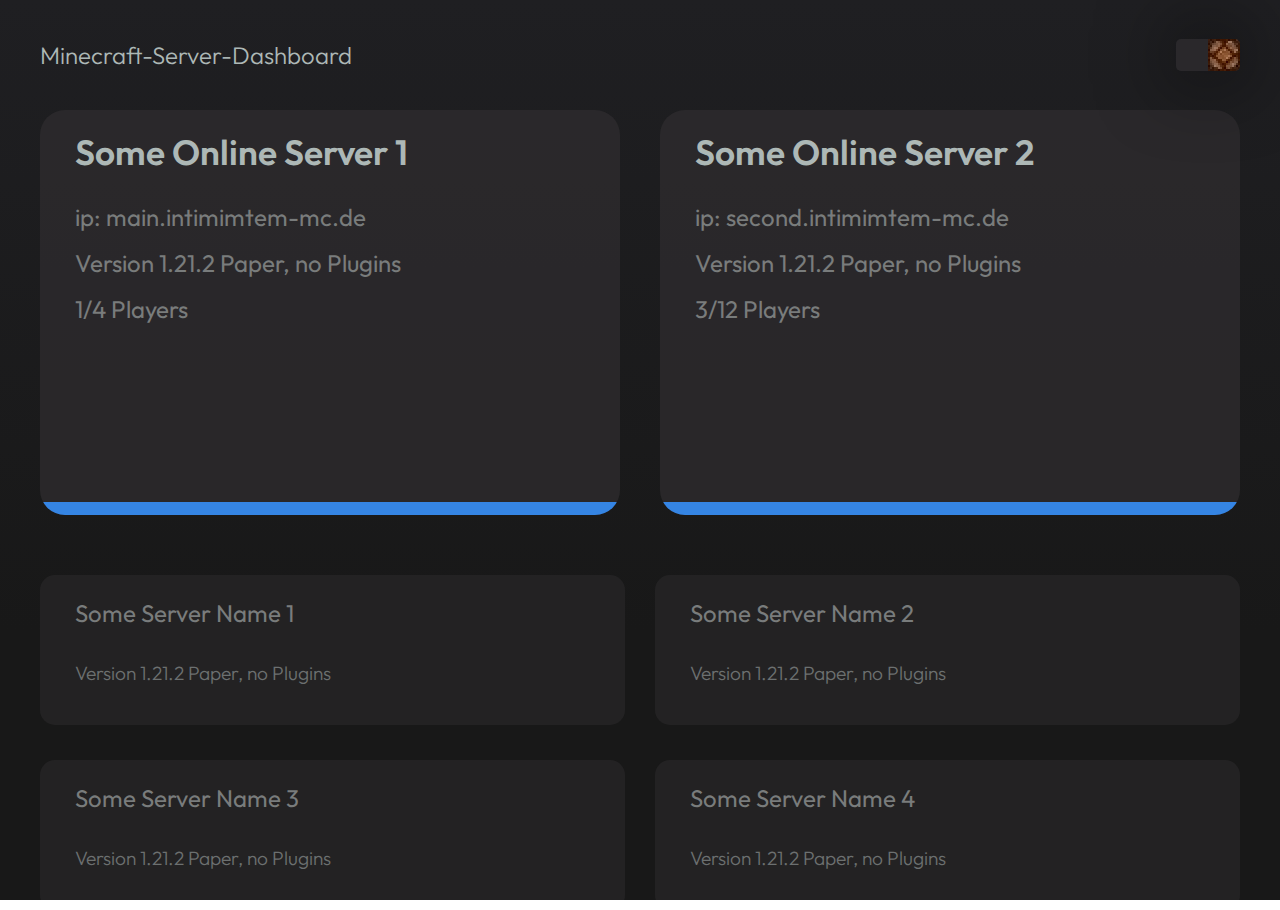
<file: index.html>
<!DOCTYPE html>
<html>
    <head>
        <meta name="viewport" content="width=device-width, initial-scale=1.0">
        <meta name="format-detection" content="telephone=no">

        <!-- Stylesheets -->
        <link rel="stylesheet" href="css/index.css">
        <link rel="stylesheet" href="css/variables.css">

        <!-- Google Fonts -->
        <link rel="preconnect" href="https://fonts.googleapis.com">
        <link rel="preconnect" href="https://fonts.gstatic.com" crossorigin>
        <link href="https://fonts.googleapis.com/css2?family=Dongle:wght@300;400;700&family=Outfit:wght@100..900&family=Roboto+Slab:wght@100..900&family=Roboto:ital,wght@0,100;0,300;0,400;0,500;0,700;0,900;1,100;1,300;1,400;1,500;1,700;1,900&family=Source+Serif+4:ital,opsz,wght@0,8..60,200..900;1,8..60,200..900&display=swap" rel="stylesheet">
    </head>
    <body>
        <header class="head">
            <h1>Minecraft-Server-Dashboard</h1>
            <label class="theme-switch" for="checkbox">
                <input type="checkbox" id="checkbox">
                <span class="slider"></span>
                <img src="img/lamp-off.jpg" class="off">
                <img src="img/lamp-on.jpg" class="on">
            </label>
        </header>
        <main>
            <div class="online-div">
                <a class="online-item" href="server-home.php.html?server=1">
                    <div class="online-content">
                        <h2>Some Online Server 1</h2>
                        <h3>ip: main.intimimtem-mc.de</h3>
                        <h3>Version 1.21.2 Paper, no Plugins</h3>
                        <h3>1/4 Players</h3>
                    </div>
                    <div class="green-line"></div>
                </a>
                <a class="online-item" href="server-home.php.html?server=2">
                    <div class="online-content">
                        <h2>Some Online Server 2</h2>
                        <h3>ip: second.intimimtem-mc.de</h3>
                        <h3>Version 1.21.2 Paper, no Plugins</h3>
                        <h3>3/12 Players</h3>
                    </div>
                    <div class="green-line"></div>
                </a>
            </div>
            <div class="offline-div">
                <a class="offline-item" href="server-home.php.html?server=1">
                    <h3>Some Server Name 1</h3>
                    <h4>Version 1.21.2 Paper, no Plugins</h4>
                </a>
                <a class="offline-item" href="server-home.php.html?server=1">
                    <h3>Some Server Name 2</h3>
                    <h4>Version 1.21.2 Paper, no Plugins</h4>
                </a>
                <a class="offline-item" href="server-home.php.html?server=1">
                    <h3>Some Server Name 3</h3>
                    <h4>Version 1.21.2 Paper, no Plugins</h4>
                </a>
                <a class="offline-item" href="server-home.php.html?server=1">
                    <h3>Some Server Name 4</h3>
                    <h4>Version 1.21.2 Paper, no Plugins</h4>
                </a>
                <a class="offline-item" href="server-home.php.html?server=1">
                    <h3>Some Server Name 5</h3>
                    <h4>Version 1.21.2 Paper, no Plugins</h4>
                </a>
                <a class="offline-item" href="server-home.php.html?server=1">
                    <h3>Some Server Name 6</h3>
                    <h4>Version 1.21.2 Paper, no Plugins</h4>
                </a>
                <a class="offline-item" href="server-home.php.html?server=1">
                    <h3>Some Server Name 7</h3>
                    <h4>Version 1.21.2 Paper, no Plugins</h4>
                </a>
            </div>
        </main>
        <script src="js/theme.js"></script>
    </body>
</html>
</file>
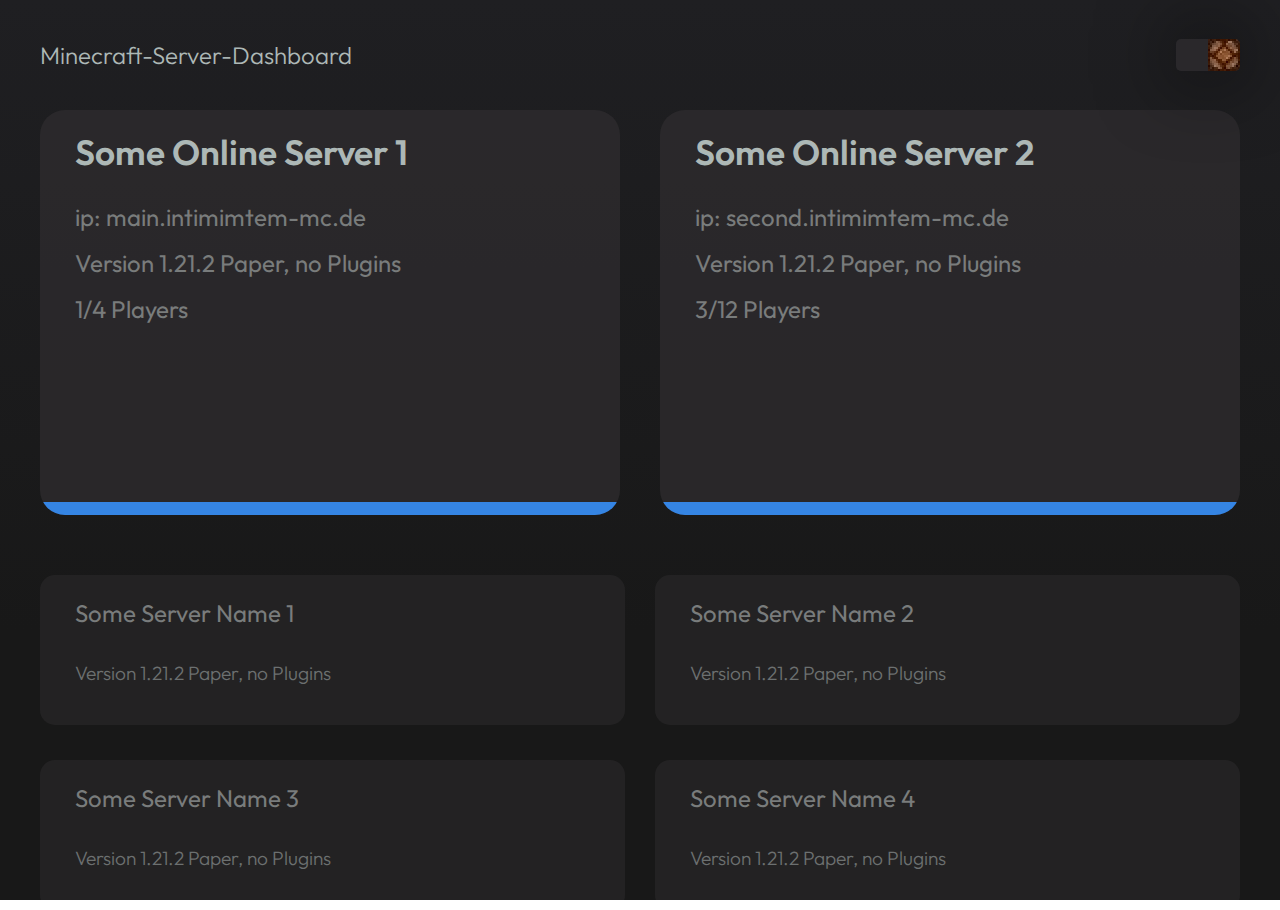
<file: index.php.html>
<!DOCTYPE html>
<html>
    <head>
        <meta name="viewport" content="width=device-width, initial-scale=1.0">
        <meta name="format-detection" content="telephone=no">

        <!-- Stylesheets -->
        <link rel="stylesheet" href="css/index.css">
        <link rel="stylesheet" href="css/variables.css">

        <!-- Google Fonts -->
        <link rel="preconnect" href="https://fonts.googleapis.com">
        <link rel="preconnect" href="https://fonts.gstatic.com" crossorigin>
        <link href="https://fonts.googleapis.com/css2?family=Dongle:wght@300;400;700&family=Outfit:wght@100..900&family=Roboto+Slab:wght@100..900&family=Roboto:ital,wght@0,100;0,300;0,400;0,500;0,700;0,900;1,100;1,300;1,400;1,500;1,700;1,900&family=Source+Serif+4:ital,opsz,wght@0,8..60,200..900;1,8..60,200..900&display=swap" rel="stylesheet">
    </head>
    <body>
        <header class="head">
            <h1>Minecraft-Server-Dashboard</h1>
            <label class="theme-switch" for="checkbox">
                <input type="checkbox" id="checkbox">
                <span class="slider"></span>
                <img src="img/lamp-off.jpg" class="off">
                <img src="img/lamp-on.jpg" class="on">
            </label>
        </header>
        <main>
            <div class="online-div">
                <a class="online-item" href="server-home.php.html?server=1">
                    <div class="online-content">
                        <h2>Some Online Server 1</h2>
                        <h3>ip: main.intimimtem-mc.de</h3>
                        <h3>Version 1.21.2 Paper, no Plugins</h3>
                        <h3>1/4 Players</h3>
                    </div>
                    <div class="green-line"></div>
                </a>
                <a class="online-item" href="server-home.php.html?server=2">
                    <div class="online-content">
                        <h2>Some Online Server 2</h2>
                        <h3>ip: second.intimimtem-mc.de</h3>
                        <h3>Version 1.21.2 Paper, no Plugins</h3>
                        <h3>3/12 Players</h3>
                    </div>
                    <div class="green-line"></div>
                </a>
            </div>
            <div class="offline-div">
                <a class="offline-item" href="server-home.php.html?server=1">
                    <h3>Some Server Name 1</h3>
                    <h4>Version 1.21.2 Paper, no Plugins</h4>
                </a>
                <a class="offline-item" href="server-home.php.html?server=1">
                    <h3>Some Server Name 2</h3>
                    <h4>Version 1.21.2 Paper, no Plugins</h4>
                </a>
                <a class="offline-item" href="server-home.php.html?server=1">
                    <h3>Some Server Name 3</h3>
                    <h4>Version 1.21.2 Paper, no Plugins</h4>
                </a>
                <a class="offline-item" href="server-home.php.html?server=1">
                    <h3>Some Server Name 4</h3>
                    <h4>Version 1.21.2 Paper, no Plugins</h4>
                </a>
                <a class="offline-item" href="server-home.php.html?server=1">
                    <h3>Some Server Name 5</h3>
                    <h4>Version 1.21.2 Paper, no Plugins</h4>
                </a>
                <a class="offline-item" href="server-home.php.html?server=1">
                    <h3>Some Server Name 6</h3>
                    <h4>Version 1.21.2 Paper, no Plugins</h4>
                </a>
                <a class="offline-item" href="server-home.php.html?server=1">
                    <h3>Some Server Name 7</h3>
                    <h4>Version 1.21.2 Paper, no Plugins</h4>
                </a>
            </div>
        </main>
        <script src="js/theme.js"></script>
    </body>
</html>
</file>
<file: css/index.css>
*{
    margin: 0;
    padding: 0;
}

html {
    width: 100%;
    height: 100%;
    overflow: hidden;
}

body {
    text-wrap: nowrap;
    width: 100%;
    height: 100%;
    font-family: "Outfit", sans-serif;
    font-style: normal;
    background-image: linear-gradient(var(--secondary-bg),var(--primary-bg)70%);
    overflow: hidden;
}

a:link{
    text-decoration: none!important;
}

header {
    width: 100%;
    height: 110px;
    display: flex;
    justify-content: space-between;
    align-items: center;
}

main {
    width: calc(100% - 40px);
    height: calc(100% - 100px);
    padding: 0 20px;
    overflow: scroll;
}

h1 {
    color: var(--primary-font);
    font-weight: 300;
    margin-left: 40px;
    font-size: 1.5rem;
}

h2 {
    color: var(--primary-font);
    font-weight: 600;
    font-size: 2.2rem;
    margin: 20px 35px;
}

h3 {
    margin: 8px 35px;
    font-weight: 400;
    font-size: 1.5rem;
    color: var(--secondary-font);
}

h4 {
    margin: 25px 35px;
    font-weight: 300;
    font-size: 1.2rem;
    color: var(--tertiary-font);
    text-wrap: nowrap;
}

.online-div {
    width: 100%;
    display: flex;
    justify-content: space-around;
}

.offline-div {
    width: 100%;
    display: flex;
    flex-wrap: wrap;
    padding: 5px;
}

.online-item {
    height: 45vh;
    width: calc(100% - 40px);
    margin: 0 20px 40px 20px;
    border-radius: 25px;
    background-color: var(--primary-container);
    overflow: hidden;
    transition: transform 0.2s;
    cursor: pointer;
}

.online-item:hover {
    transform: scale(0.99);
}

.offline-item {
    height: 150px;
    width: calc(50% - 35px);
    margin: 15px 15px 20px 15px;
    border-radius: 15px;
    background-color: var(--secondary-container);
    display: flex;
    justify-content: center;
    flex-direction: column;
    overflow: hidden;
    transition: transform 0.2s;
    cursor: pointer;
}

.offline-item:hover {
    transform: scale(0.99);
}

.online-content {
    width: 100%;
    height: calc(100% - 13px);
    display: flex;
    overflow: hidden;
    flex-direction: column;
}

.green-line {
    align-self: flex-end;
    height: 13px;
    width: 100%;
    background-color: var(--blue);
}


/* toggle */
.theme-switch {
    font-size: 16px;
    position: relative;
    display: inline-block;
    cursor: pointer;
    width: 4em;
    height: 2em;
    margin-right: 40px;
}

.theme-switch input {
    opacity: 1;
    width: 0;
    height: 0;
}

.slider {
    position: absolute;
    top: 0;
    left: 0;
    right: 0;
    bottom: 0;
    background-color: var(--primary-container);
    transition: .4s;
    border-radius: 5px;
    box-shadow: 0 0 80px 0 var(--extreme);
    overflow: hidden;
}
  
.off {
    position: absolute;
    content: "";
    height: 2em;
    width: 2em;
    transition: .4s;
    image-rendering: pixelated;
    opacity: 1;
    right: 0;
    border-radius: 0 5px 5px 0;
}
  
.on {
    position: absolute;
    content: "";
    height: 2em;
    width: 2em;
    transition: .4s;
    image-rendering: pixelated;
    opacity: 0;
    right: 0;
    border-radius: 5px 0 0 5px;
}
  
.theme-switch input:checked + .slider {
    background-color: var(--primary-container);
}
  
.theme-switch input:focus + .slider {
    box-shadow: 0 0 1px #000000;
}
  
.theme-switch input:checked ~ .off {
    transform: translateX(-2em);
    opacity: 0;
}
  
.theme-switch input:checked ~ .on {
    transform: translateX(-2em);
    opacity: 1;
}


@media only screen and (max-width: 1150px) {
    h2 {
        font-size: 1.8rem;
    }
    .online-item {
        height: 40vh;
    }
}

@media only screen and (max-width: 820px) {
    header {
        height: 80px;
    }
    h1 {
        font-size: 1.25rem;
    }
    .theme-switch {
        font-size: 13px;
    }
    .offline-item {
        height: 85px;
        margin: 10px 15px 10px 15px;
    }
    .online-item {
        height: auto;
        margin: 0 20px 30px 20px;
    }
    h2 {
        font-size: 1.6rem;
        margin: 15px 20px;
    }
    h3 {
        font-size: 1.1rem;
        margin: 5px 20px;
    }
    h4 {
        font-size: .8rem;
        margin: 10px 20px;
    }
    .online-content {
        padding-bottom: 35px;
        height: calc(100% - 48px);
    }
    @media only screen and (orientation: portrait) {
        .online-div {
            flex-direction: column;
        }
        .offline-item {
            width: calc(100% - 30px);
        }
    }
}
@media only screen and (max-width: 530px) {
    h1 {
        font-size: 1.1rem;
        margin-left: 25px;
    }
    h2 {
        font-size: 1.4rem;
    }
    .theme-switch {
        font-size: 10px;
        margin-right: 25px;
    }
    .online-item {
        width: calc(100% - 20px);
        margin: 0 10px 25px 10px;
    }
    .offline-div {
        padding: 0;
    }
}

@media only screen and (max-height: 800px) {
    h2 {
        margin-bottom: 10px;
    }
}
</file>
<file: css/variables.css>
:root {
    --dark-primary-bg: #181818;
    --dark-secondary-bg: #1f1f22;
    --dark-primary-font: #adb8b6;
    --dark-secondary-font: #797c7c;
    --dark-tertiary-font: #6c7070;
    --dark-primary-container: #2f2d30b7;
    --dark-secondary-container: #2f2d307b;
    --black: black;
    --dark-blue: #3585e4;
    --dark-red: #96161a;

    --light-primary-bg: #a09d9c;
    --light-secondary-bg: #aca9a5;
    --light-primary-font: #381e07;
    --light-secondary-font: #4a4742;
    --light-tertiary-font: #4f4d49;
    --light-primary-container: #7b808058;
    --light-secondary-container: #7d828236;
    --white: white;
    --light-blue: #1c73dd;
    --light-red: #d53d42;
}

:root {
    --primary-bg: var(--dark-primary-bg);
    --secondary-bg: var(--dark-secondary-bg);
    --primary-font: var(--dark-primary-font);
    --secondary-font: var(--dark-secondary-font);
    --tertiary-font: var(--dark-tertiary-font);
    --primary-container: var(--dark-primary-container);
    --secondary-container: var(--dark-secondary-container);
    --extreme: var(--black);
    --blue: var(--dark-blue);
    --red: var(--dark-red);
}

[data-theme="light"] {
    --primary-bg: var(--light-primary-bg);
    --secondary-bg: var(--light-secondary-bg);
    --primary-font: var(--light-primary-font);
    --secondary-font: var(--light-secondary-font);
    --tertiary-font: var(--light-tertiary-font);
    --primary-container: var(--light-primary-container);
    --secondary-container: var(--light-secondary-container);
    --extreme: var(--white);
    --blue: var(--light-blue);
    --red: var(--light-red);
}
</file>
